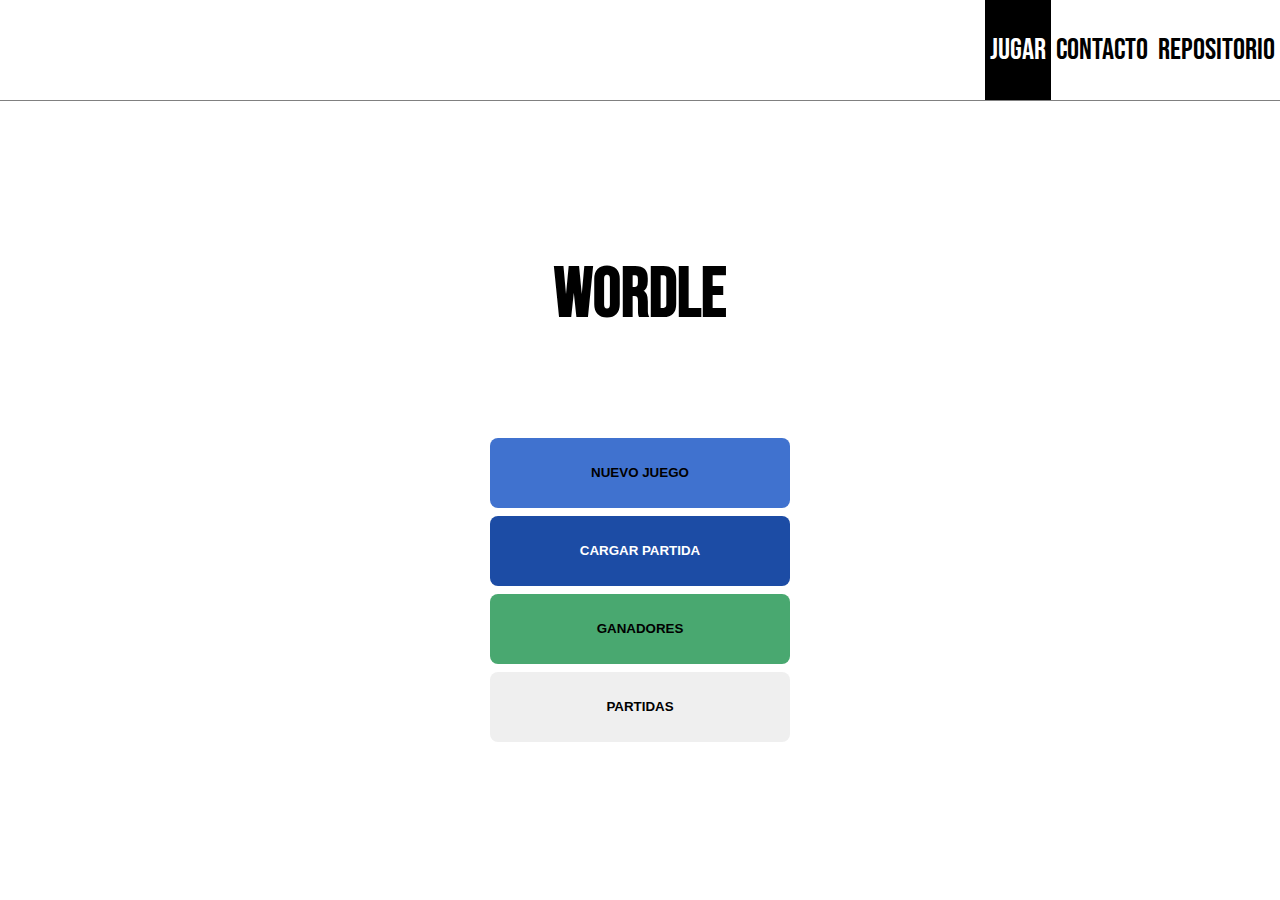
<file: index.html>
<!DOCTYPE html>
<html lang="en">
<head>
    <meta charset="UTF-8">
    <meta http-equiv="X-UA-Compatible" content="IE=edge">
    <meta name="viewport" content="width=device-width, initial-scale=1.0">
    <title>Wordle</title>
    <!-- favicon -->
    <link rel="shortcut icon" type="image/jpg" href="/"/>
    <!-- font -->
    <link rel="stylesheet" href="./css/reset.css">
    <link rel="stylesheet" href="index.css">
    <link rel="stylesheet" href="./css/style.css">
    <link rel="preconnect" href="https://fonts.googleapis.com">
    <link rel="preconnect" href="https://fonts.gstatic.com" crossorigin>
    <link href="https://fonts.googleapis.com/css2?family=Bebas+Neue&family=Roboto+Condensed&display=swap" rel="stylesheet">
</head>
<body>
    <div class="navbar">
        <div class="navbarItem active"><a href="/">Jugar</a></div>
        <div class="navbarItem"><a href="contact.html">Contacto</a></div>
        <div class="navbarItem">
            <a href="https://github.com/urielman/wordleJs" target="_blank">Repositorio</a>
        </div>
    </div>
    <div class="page">
        <div id="wordle" class="container"></div>
    </div>
    <script type="module" src="./js/App.js"></script>
</body>
</html>
</file>
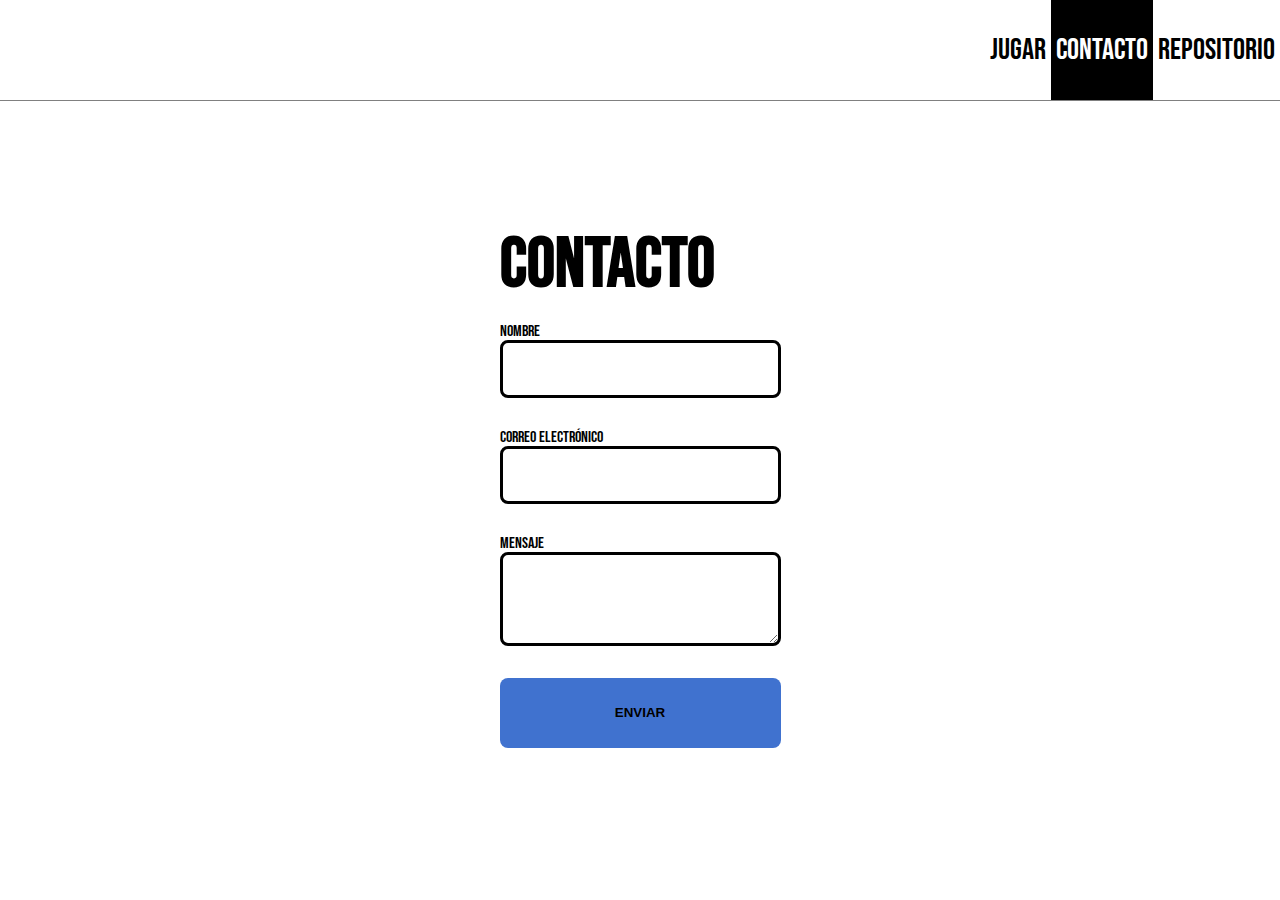
<file: contact.html>
<!DOCTYPE html>
<html lang="en">
<head>
    <meta charset="UTF-8">
    <meta http-equiv="X-UA-Compatible" content="IE=edge">
    <meta name="viewport" content="width=device-width, initial-scale=1.0">
    <title>Contacto</title>
    <link rel="shortcut icon" type="image/jpg" href="/"/>
    <link rel="stylesheet" href="./css/reset.css">
    <link rel="stylesheet" href="index.css">
    <link rel="stylesheet" href="./css/style.css">
    <link rel="stylesheet" href="./css/form.css">
    <link rel="preconnect" href="https://fonts.googleapis.com">
    <link rel="preconnect" href="https://fonts.gstatic.com" crossorigin>
    <link href="https://fonts.googleapis.com/css2?family=Bebas+Neue&family=Roboto+Condensed&display=swap" rel="stylesheet">
</head>
<body>
    <div class="navbar">
        <div class="navbarItem"><a href="/">Jugar</a></div>
        <div class="navbarItem active"><a href="contact.html">Contacto</a></div>
        <div class="navbarItem">
          <a href="https://github.com/urielman/wordleJs" target="_blank">Repositorio</a>
        </div>
      </div>
    <div class="page">
      <form id="frmContact" class="contactModal">
        <h1 class="h1">Contacto</h1>
        <div class="form-control">
          <label for="name">Nombre</label>
          <input type="text" name="name" id="name" data-rules="required">
          <div class="error">
            <p class="errorMessage"></p>
          </div>
        </div>

        <div class="form-control">
          <label for="email">Correo electrónico</label>
          <input type="email" name="email" id="email" data-rules="required,type: email">
          <div class="error">
            <p class="errorMessage"></p>
          </div>
        </div>

        <div class="form-control">
          <label for="message">Mensaje</label>
          <textarea name="message" id="message" data-rules="minlength: 5"></textarea>
          <div class="error">
            <p class="errorMessage"></p>
          </div>
        </div>

        <div class="form-control">
          <button type="submit" title="Enviar" class="btn btnPlay">Enviar</button>
        </div>
      </form>
    </div>
    <script src="./js/contact.js" type="module"></script>
</body>
</html>
</file>
<file: index.css>
.html, body {
    margin: 0;
    padding: 0;
}

body {
    height: 100vh;
    width: 100vw;
    display: flex;
    flex-direction: column;
    min-width: 450px;
    background-color: var(--color-background);
    font-family: 'Bebas Neue';
}

.navbar {
    background-color: white;
    height: 100px;
    min-height: 100px;
    width: 100%;
    display: flex;
    justify-content: flex-end;
    align-items: center;
    border-bottom: 1px solid grey;
}
.navbarItem {
    height: 100%;
    display: flex;
    align-items: center;
    box-sizing: border-box;
    justify-content: center;
    padding: 5px;
    font-size: 30px;
    color: black;
    text-decoration: none;
}
.active {
    background-color: black;
    color: white;
}
a {
    text-decoration: none;
    color: inherit;
}
.page {
    width: 100%;
    height: 100%;
    display: flex;
    flex-direction: column;
    justify-content: center;
    align-items: center;
}
.play  {
    color: black;
}
</file>
<file: css/style.css>
:root {
  --color-notIncluded: #AAA3B4;
  --color-matched: #00FF75;
  --color-included: #FFF503;
  --color-black: #000;
  --color-background: white;
  --color-btn1: rgb(64, 114, 207);
  --color-btn2: rgb(28, 76, 165);
  --color-btn3: rgb(73, 168, 112);
}

html, main {
  width: 100%;
  height: 100%;
}

p {
  font-family: 'Roboto Condensed';
}

.wordle {
  display: flex;
  flex-flow: column wrap;
  gap: 0.5rem;
  border: 1px solid var(--color-black);
  padding: 1rem;
  border-radius: 15px;
  background-color: #FFF;
}

.word {
  display: flex;
  gap: .5rem;
}

.word .letter {
  display: flex;
  align-items: center;
  justify-content: center;
  text-transform: uppercase;
  text-align: center;
  font-weight: bold;
  font-family: 'Bebas Neue';
  font-size: 30px;
  width: 40px;
  height: 40px;
  background-color: white;
  border: 2px solid lightgray;
}

fieldset.word {
  border: none;
}

.letter.matched,
.key.matched {
  background-color: var(--color-matched);
  color: var(--color-black);
}

.letter.included,
.key.included {
  background-color: var(--color-included);
}

.letter.notincluded,
.key.notincluded {
  background-color: var(--color-notIncluded);
  color: #FFF;
}

.keyboard {
  display: flex;
  gap: .5rem;
  flex-flow: column wrap;
  padding: 1rem;
}

.keyboard__row {
  display: flex;
  flex: 1;
  gap: .5rem
}

.key {
  cursor: pointer;
  font-family: 'Helvetica';
  font-weight: bold;
  font-size: 20px;
  color: #000;
  background-color: #FFF;
  border: none;
  padding: 1rem;
  text-align: center;
  line-height: .75rem;
  border-radius: 0.375rem;
  flex-basis: 100%;
  border: 2px solid var(--color-black);
}

.key:hover {
  background-color: #ddd;
  color: #111;
}

.key.enter {
  background-color: var(--color-btn1);
}

.key.backspace {
  background-color: #ff5d5d;
  font-size: 30px;
}

main {
  display: flex;
  justify-items: center;
  align-items: center;
  height: 100%;
}

.container {
  display: flex;
  flex-flow: column wrap;
  justify-content: center;
  align-items: center;
  margin: auto;
}

.info {
  position: absolute;
  background-color: #FFF;
  border: 1px solid var(--color-black);
  border-radius: 5px;
  padding: 1rem;
  display: flex;
  flex-flow: column wrap;
}

.info p {
  margin: .5rem 0;
}

.victory {
  background-color: rgb(106, 199, 106) !important;
}

.defeat {
  background-color: #fc8888 !important;
}
.info__header {
  display: flex;
  justify-content: end;
  align-items: end;
}

.info__header button {
  color: #000;
  background-color: transparent;
  border: none;
  font-size: 30px;
}

button {
  cursor: pointer;
}

button.btnShowHowToPlay {
  background-color: var(--color-white);
  font-size: 25px;
  border: 1px solid black;
  border-radius: 5px;
}

.playerName {
  font-size: 20px;
}

.timer {
  padding: 10px;
  font-size: 25px;
  background-color: var(--color-black);
  color: white;
  border-radius: 5px;
  margin-bottom: 10px;
  margin-top: 10px;
}

.btnContainer {
  display: flex;
  width: 450px;
  justify-content: space-between;
}

.timer.warning {
  color: var(--color-included);
}

.timer.danger {
  color: #FF160C;
}

.modal_wrapper {
  width: 100%;
  height: 100%;
  position: fixed;
  top: 0;
  background: rgba(0, 0, 0, 0.7)
}

.modal {
  margin: auto;
  left: 50%;
  top: 50%;
  width: 20rem;
  /* height: 5rem; */
  margin-left: -10rem;
  margin-top: -7rem;
}

.frmPlayerName {
  display: flex;
  flex-flow: column wrap;
  gap: .75rem;
}

.btn {
  max-height: 70px;
  height: 70px;
  border-radius: 8px;
  text-transform: uppercase;
  font-weight: 700;
  border: none;
}

a.btn {
  display: block;
  line-height: 30px;
  text-align: center;
  height: 2rem;
  text-decoration: none;
  padding: .5rem;
}

.btnPlay {
  height: 70px;
  background-color: var(--color-btn1);
  transition: all 0.3s;
}

.btnWinners {
  background-color: var(--color-btn3);
}
.paddingBottom {
  margin-bottom: 10px;
  margin-top: 10px;
}

.bold {
  font-weight: bold;
}

.savedGamesList {
  width: 300px;
  max-height: 300px;
  overflow-y: scroll;
}

.btnLoad {
  display: flex;
  flex-direction: column;
  background-color: #FFF;
  border-bottom: solid 1px black;
  font-family: 'Roboto Condensed';
  width: 100%;
}

.btnLoad:hover {
  background-color: var(--color-btn1)
}

#btnCloseWinners, #btnCloseHistory {
  font-size: 15px;
}
.mainMenu {
  display: flex;
  flex-flow: column nowrap;
  gap: .5rem;
  width: 300px;
  justify-content: space-between;
  align-items: stretch;
  text-align: center;
  border: none;
}

.title {
  padding-bottom: 100px;
}

.h1 {
  font-size: 70px;
  font-weight: 700;
}

.h3 {
  font-size: 25px;
  font-weight: 700;
  margin-bottom: .5rem;
}

.btnLoadGame {
  background-color: var(--color-btn2);
  color: #FFF;
  transition: all 0.3s;
}

.contactModal {
  position: absolute
}

.btnSort {
  width: 300px;
  padding: 5px;
  background-color: white;
  border-radius: 5px;
  margin-bottom: 5px;
}

.sortActive {
  background-color: rgb(129, 188, 156);
}
@media (max-width: 600px) {
  .keyboard {
    width: 100%;
    box-sizing: border-box;
    gap: 0.25rem;
  }

  .key {
    padding: 5px;
  }
}
</file>
<file: css/form.css>
input, label, textarea {
  font-family: 'Bebas Neue';
}

input, textarea {
  padding: .5rem;
  border: 3px solid #000;
  font-size: 30px;
  border-radius: 8px;
}

input.error {
  border-color: #ef4444;
}

div.error {
  height: 4px;
  margin-top: 4px;
}

div.error p.errorMessage, label.error {
  color: #ef4444;
}

div.error p {
  display: none;
}

div.error--shown p.errorMessage {
  display: block;
}

div.form-control {
  display: flex;
  flex-direction: column;
  margin: 1.5rem 0;
}
</file>
